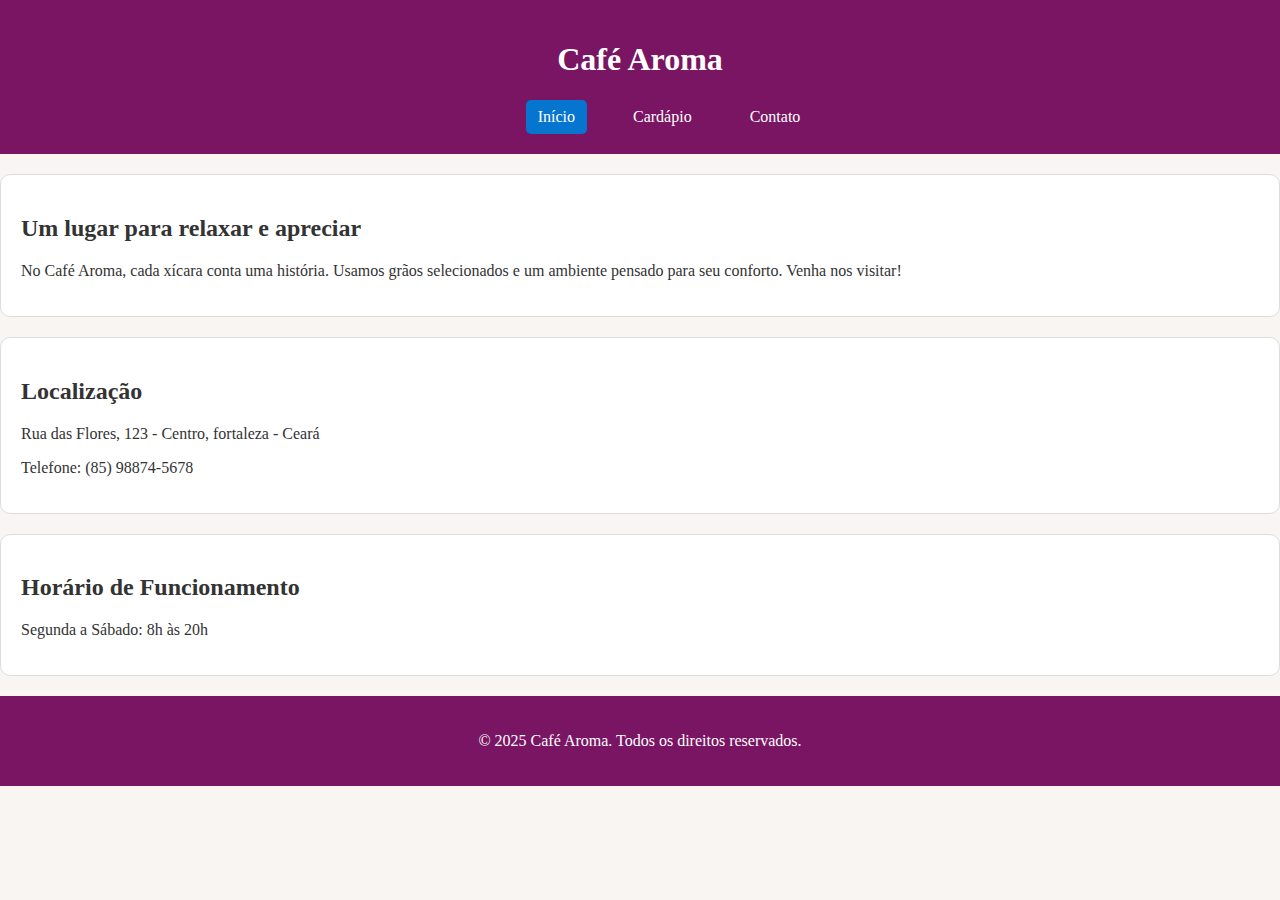
<file: index.html>
<!DOCTYPE html>
<html lang="pt-br">
<head>
    <meta charset="UTF-8">
    <meta name="viewport" content="width=device-width, initial-scale=1.0">
    <title>Café Aroma - Início</title> 
    <link rel="stylesheet" href="style.css">
</head>
<body>
    <header id="cabecalho-principal">
        <h1>Café Aroma</h1>
        <nav>
            <a href="style.css"></a>
            <a href="index.html" class="ativo">Início</a>
            <a href="cardapio.html">Cardápio</a>
            <a href="contato.html">Contato</a>
        </nav>
    </header>

    <main>
        <section class="cartao" id="sobre">
            <h2>Um lugar para relaxar e apreciar</h2>
            <p>No Café Aroma, cada xícara conta uma história. Usamos grãos selecionados e um ambiente pensado para seu conforto. Venha nos visitar!</p>
        </section>
        <section class="cartao" id="localizacao">
            <h2>Localização</h2>
            <p>Rua das Flores, 123 - Centro, fortaleza - Ceará</p>
            <p>Telefone: (85) 98874-5678</p>
        </section>
        <section class="cartao">
             <h2>Horário de Funcionamento</h2>
             <p>Segunda a Sábado: 8h às 20h</p>
        </section>
    </main>

    <footer>
        <p>&copy; 2025 Café Aroma. Todos os direitos reservados.</p>
    </footer>
</body>
</html>
</file>
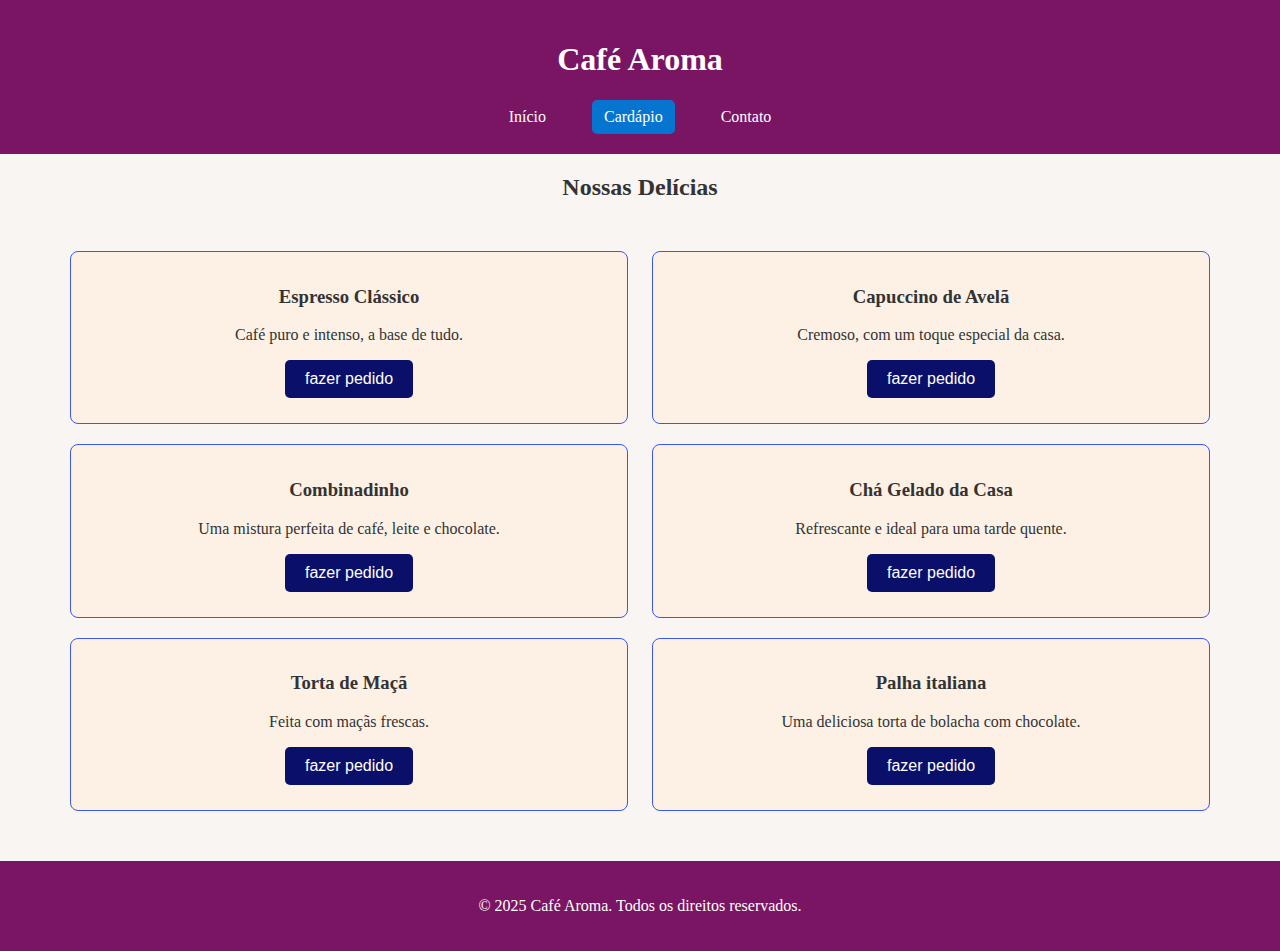
<file: cardapio.html>
<!DOCTYPE html>
<html lang="pt-br">
<head>
    <meta charset="UTF-8">
    <meta name="viewport" content="width=device-width, initial-scale=1.0">
    <title>Café Aroma - Cardápio</title>
    <link rel="stylesheet" href="style.css">
</head>
<body>
    <header id="cabecalho-principal">
        <h1>Café Aroma</h1>
        <nav>
            <a href="index.html">Início</a>
            <a href="cardapio.html" class="ativo">Cardápio</a>
            <a href="contato.html">Contato</a>
        </nav>
    </header>

    <main>
        <h2 class="subtitulo">Nossas Delícias</h2>
        
        <div class="grid-cardapio">
            <div class="item-cardapio">
                <h3>Espresso Clássico</h3>
                <p>Café puro e intenso, a base de tudo.</p>
                <button>fazer pedido</button>
            </div>
            <div class="item-cardapio">
                <h3>Capuccino de Avelã</h3>
                <p>Cremoso, com um toque especial da casa.</p>
                <button>fazer pedido</button>
            </div>
            <div class="item-cardapio">
                <h3>Combinadinho</h3>
                <p>Uma mistura perfeita de café, leite e chocolate.</p>
                <button>fazer pedido</button>
            </div>
            <div class="item-cardapio">
                <h3>Chá Gelado da Casa</h3>
                <p>Refrescante e ideal para uma tarde quente.</p>
                <button>fazer pedido</button>
            </div>
            <div class="item-cardapio">
                <h3>Torta de Maçã</h3>
                <p>Feita com maçãs frescas.</p>
                <button>fazer pedido</button>
            </div>
            <div class="item-cardapio">
                <h3>Palha italiana</h3>
                <p>Uma deliciosa torta de bolacha com chocolate.</p>
                <button>fazer pedido</button>
            </div>
        </div>
    </main>

    <footer>
        <p>&copy; 2025 Café Aroma. Todos os direitos reservados.</p>
    </footer>
</body>
</html>
</file>
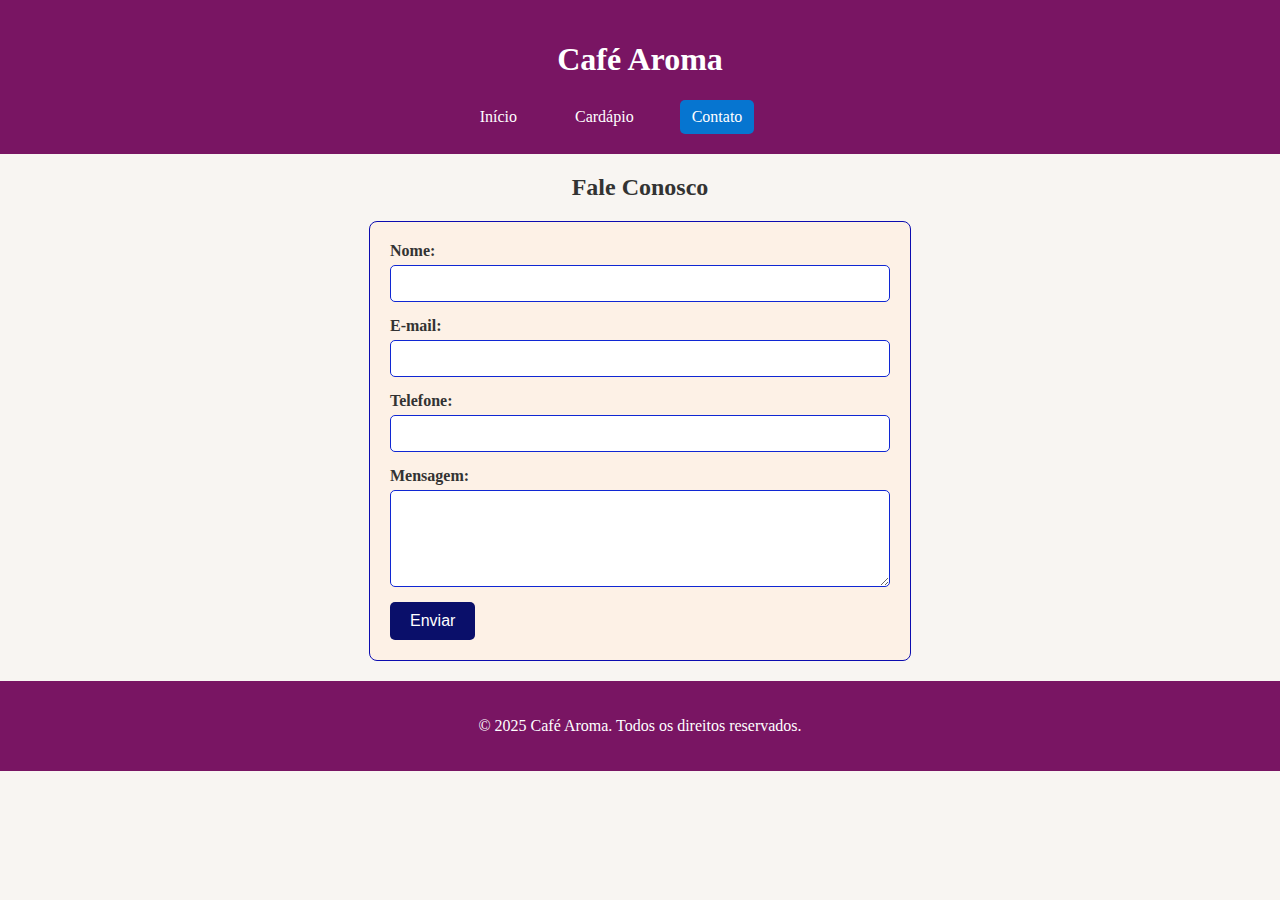
<file: contato.html>
<!DOCTYPE html>
<html lang="pt-br">
<head>
    <meta charset="UTF-8">
    <meta name="viewport" content="width=device-width, initial-scale=1.0">
    <title>Café Aroma - Contato</title>
    <link rel="stylesheet" href="style.css">
</head>
<body>
    <header id="cabecalho-principal">
        <h1>Café Aroma</h1>
        <nav>
            <a href="index.html">Início</a>
            <a href="cardapio.html">Cardápio</a>
            <a href="contato.html" class="ativo">Contato</a>
            <a href="style.css"></a>
        </nav>
    </header>

    <main>
        <h2 class="subtitulo">Fale Conosco</h2>
        <form>
            <label for="nome">Nome:</label>
            <input type="text" id="nome" name="nome" required>

            <label for="email">E-mail:</label>
            <input type="email" id="email" name="email" required>

            <label for="telefone">Telefone:</label>
            <input type="tel" id="telefone" name="telefone">

            <label for="mensagem">Mensagem:</label>
            <textarea id="mensagem" name="mensagem" rows="5" required></textarea>
            

            <button type="submit">Enviar</button>
        </form>
    </main>

    <footer>
        <p>&copy; 2025 Café Aroma. Todos os direitos reservados.</p>
    </footer>
</body>
</html>
</file>
<file: style.css>
/* ================================
   Estilos Globais
=================================== */
body {
    font-family: 'Georgia', 'Times New Roman', Times, serif;
    background-color: #f8f5f2;
    color: #333;
    margin: 0;
    padding: 0;
}

/* ================================
   Cabeçalho e Navegação
=================================== */
#cabecalho-principal {
    background-color: #791563;
    color: white;
    padding: 20px;
    text-align: center;
}

#cabecalho-principal nav a {
    display: inline-block;
    color: white;
    text-decoration: none;
    margin: 0 15px;
    padding: 8px 12px;
    border-radius: 5px;
    transition: background-color 0.3s;
}

#cabecalho-principal nav a.ativo,
#cabecalho-principal nav a:hover {
    background-color: #0675d0;
}

/* ================================
   Footer
=================================== */
footer {
    background-color: #791563;
    color: white;
    text-align: center;
    padding: 20px 0;
    margin-top: 20px;
}

/* ================================
   Cartões do Index
=================================== */
.cartao {
    background-color: #fff;
    margin: 20px auto;
    padding: 20px;
    border: 1px solid #ddd;
    border-radius: 10px;
}

/* ================================
   Cardápio
=================================== */
.grid-cardapio {
    text-align: center;
    padding: 20px;
}

.subtitulo
.grid-cardapio {
    text-align: center;
    padding: 20px;
}

.item-cardapio {
    display: inline-block;
    width: 45%;
    background-color: #fdf1e6;
    border: 1px solid #3a56f5;
    border-radius: 8px;
    padding: 15px;
    margin: 10px;
    vertical-align: top;
    box-sizing: border-box;
    transition: transform 0.2s;
}

.item-cardapio:hover {
    transform: scale(1.05);
}

@media (max-width: 600px) {
    .item-cardapio {
        width: 100%;
    }
}


.item-cardapio button {
    display: block;
    margin: 10px auto;
    padding: 10px 20px;
    background-color: #0a0f6a;
    color: #fff;
    border: none;
    border-radius: 5px;
    cursor: pointer;
    font-size: 16px;
}

/* ================================
   Formulário de Contato
=================================== */
.subtitulo {
    text-align: center;
    margin: 20px 0;
}
form {
    max-width: 500px;
    margin: 20px auto;
    padding: 20px;
    background-color: #fdf1e6;
    border-radius: 8px;
    border: 1px solid #0c0cb0;
}

form label {

    display: block;
    margin-bottom: 5px;
    font-weight: bold;
}

form input, form textarea {
    display: block;
    width: 100%;
    padding: 10px;
    margin-bottom: 15px;
    border: 1px solid #1027d3;
    border-radius: 5px;
    box-sizing: border-box;
}

form input:focus, form textarea:focus {
    border-color: #0e99d9;
    outline: none;
}

form button {
    padding: 10px 20px;
    background-color: #0a0f6a;
    color: #fff;
    border: none;
    border-radius: 5px;
    cursor: pointer;
    font-size: 16px;
}

form button:hover {
    background-color: #06b1d3;
}
</file>
